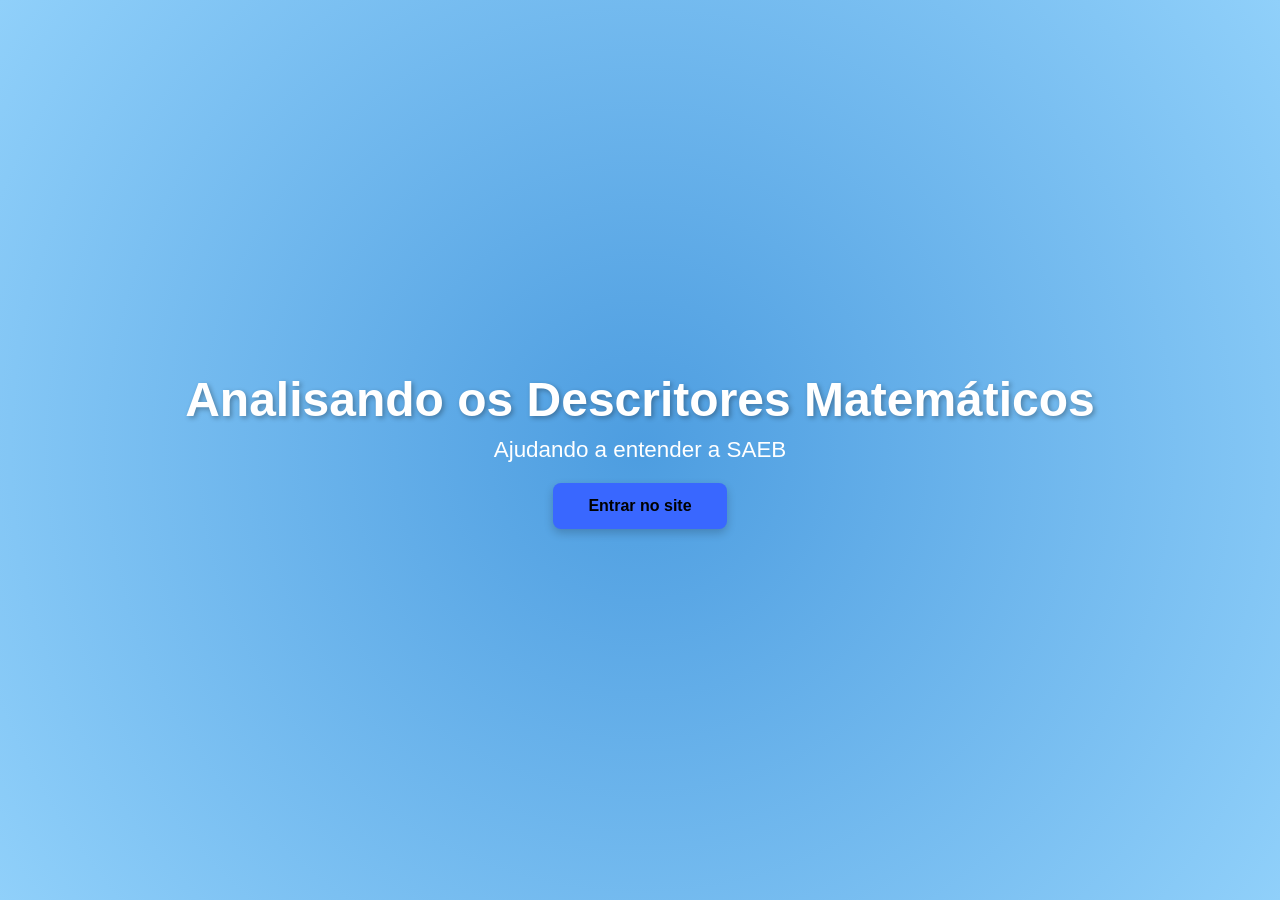
<file: index.html>
<!DOCTYPE html>
<html lang="pt-br">
<head>
  <meta charset="UTF-8" />
  <meta name="viewport" content="width=device-width, initial-scale=1" />
  <title>Dicas matemáticas</title>
  <link rel="stylesheet" href="style.css" />
</head>
<body>

  <div id="splash">
    <h1 class="fade-in">Analisando os Descritores Matemáticos</h1>
    <p class="fade-in delay1">Ajudando a entender a SAEB</p>
    <button class="fade-in delay2" onclick="enterSite()">Entrar no site</button>
  </div>

  <div id="mainContent" style="display:none;">
    <header>
      <h2>Bem-vindo ao Guia de Descritores SAEB</h2>
    </header>

    <div class="card-links">
      <a href="index1.html" class="nav-card" title="Sobre o SAEB">Sobre o SAEB</a>
      <a href="index2.html" class="nav-card" title="Descritores e Habilidades">Descritores e Habilidades</a>
      <a href="index3.html" class="nav-card" title="Exemplos e Questões">Questões e Resoluções</a>
      <a href="index5.html" class="nav-card" title="Dicas Rápidas">Dicas Rápidas</a>
    </div>

<section class="medalhas">
  <h2>🏅 Suas Conquistas no Guia SAEB</h2>

  <div class="medalha-box">

    <!-- Medalha 1 -->
    <input type="checkbox" id="m1" />
    <label for="m1" class="medalha">
      <span class="icone">🥇</span>
      <p>Entendeu sobre o SAEB</p>
    </label>

    <!-- Medalha 2 -->
    <input type="checkbox" id="m2" />
    <label for="m2" class="medalha">
      <span class="icone">🥈</span>
      <p>Leu todos os descritores</p>
    </label>

    <!-- Medalha 3 -->
    <input type="checkbox" id="m3" />
    <label for="m3" class="medalha">
      <span class="icone">🥉</span>
      <p>Fez os exercícios</p>
    </label>

  </div>
</section>


    <footer class="footer-grama">
      <p>&copy; 2025 - Guia Matemático SAEB</p>
      <a href="index4.html" class="Autores" title="Autores do site">Autores</a>
    </footer>
  </div>

  <div class="rain" id="rain"></div>

  <script>
    function enterSite() {
      const splash = document.getElementById('splash');
      const main = document.getElementById('mainContent');
      const rain = document.getElementById('rain');

      splash.style.transition = 'opacity 1s ease';
      splash.style.opacity = '0';
      rain.style.transition = 'opacity 2s ease';
      rain.style.opacity = '0';

      setTimeout(() => {
        splash.style.display = 'none';
        rain.style.display = 'none';
        main.style.display = 'block';
        main.style.opacity = '0';
        setTimeout(() => {
          main.style.transition = 'opacity 1.5s ease';
          main.style.opacity = '1';
        }, 50);
      }, 2000);
    }

    const rainContainer = document.getElementById('rain');
    const symbols = ['+', '−', '×', '÷', '=', '√', 'π', '∑', '∫', '≈'];

    for (let i = 0; i < 100; i++) {
      const symbol = document.createElement('div');
      symbol.classList.add('symbol');
      symbol.textContent = symbols[Math.floor(Math.random() * symbols.length)];
      symbol.style.left = `${Math.random() * 100}vw`;
      symbol.style.fontSize = `${Math.random() * 20 + 16}px`;
      symbol.style.animationDuration = `${Math.random() * 3 + 2}s`;
      symbol.style.animationDelay = `${Math.random() * 4}s`;
      rainContainer.appendChild(symbol);
    }
  </script>
</body>
</html>
</file>
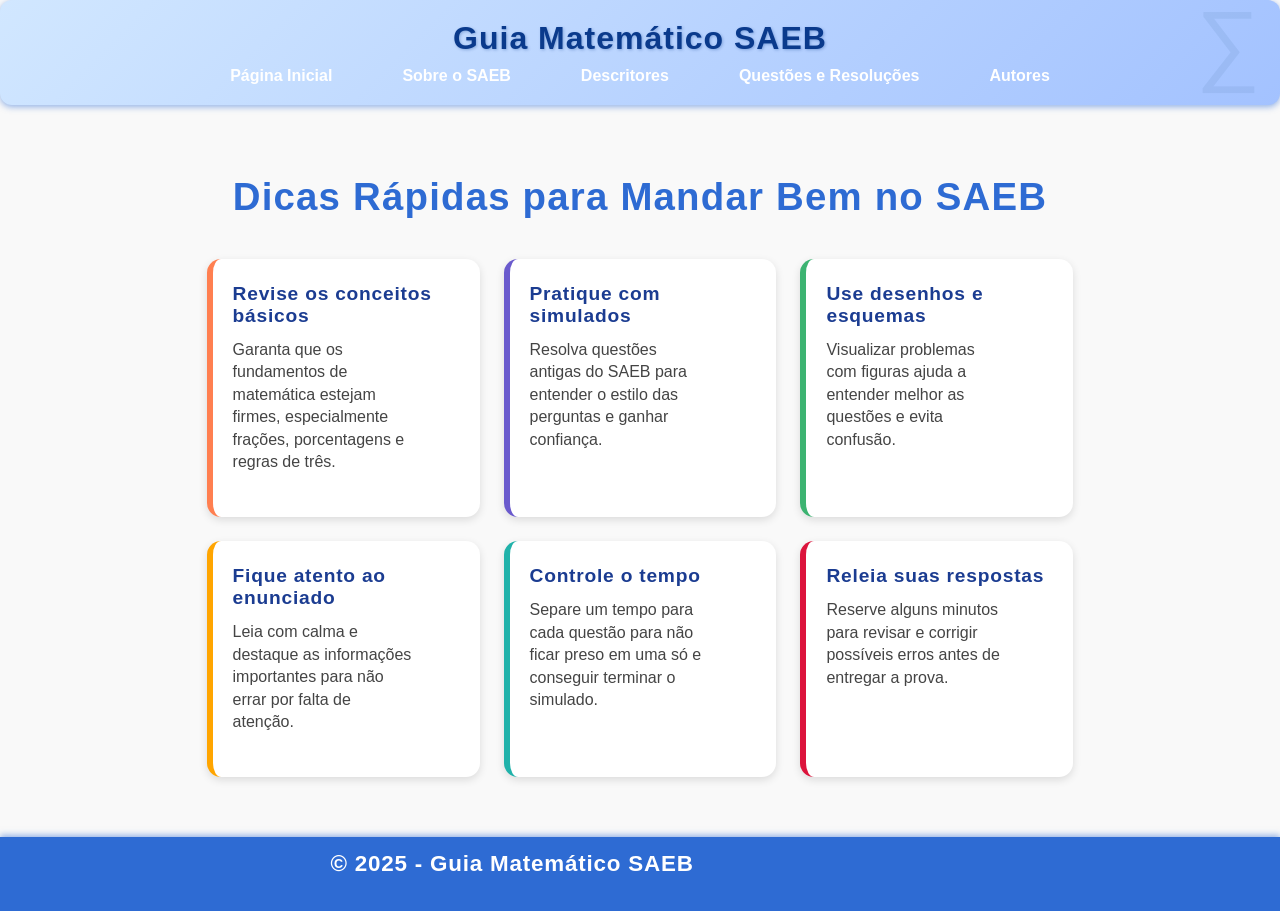
<file: index5.html>
<!DOCTYPE html>
<html lang="pt-br">
<head>
  <meta charset="UTF-8" />
  <meta name="viewport" content="width=device-width, initial-scale=1" />
  <title>Dicas Rápidas - Guia Matemático SAEB</title>
  <link rel="stylesheet" href="style.css" />
</head>
<body>

<header>
  <h1>Guia Matemático SAEB</h1>
  <nav>
    <ul>
      <li><a href="index.html">Página Inicial</a></li>
      <li><a href="index1.html">Sobre o SAEB</a></li>
      <li><a href="index2.html">Descritores</a></li>
      <li><a href="index3.html">Questões e Resoluções</a></li>
      <li><a href="index4.html">Autores</a></li>
     
    </ul>
  </nav>
</header>

<main>
  <h2 class="page-title">Dicas Rápidas para Mandar Bem no SAEB</h2>

  <section class="dicas-grid" aria-label="Lista de dicas rápidas para o SAEB">
    <article tabindex="0" class="dica-card" aria-labelledby="titulo1" role="region">
      <h3 class="titulo" id="titulo1">Revise os conceitos básicos</h3>
      <p class="descricao">Garanta que os fundamentos de matemática estejam firmes, especialmente frações, porcentagens e regras de três.</p>
    </article>

    <article tabindex="0" class="dica-card" aria-labelledby="titulo2" role="region">
      <h3 class="titulo" id="titulo2">Pratique com simulados</h3>
      <p class="descricao">Resolva questões antigas do SAEB para entender o estilo das perguntas e ganhar confiança.</p>
    </article>

    <article tabindex="0" class="dica-card" aria-labelledby="titulo3" role="region">
      <h3 class="titulo" id="titulo3">Use desenhos e esquemas</h3>
      <p class="descricao">Visualizar problemas com figuras ajuda a entender melhor as questões e evita confusão.</p>
    </article>

    <article tabindex="0" class="dica-card" aria-labelledby="titulo4" role="region">
      <h3 class="titulo" id="titulo4">Fique atento ao enunciado</h3>
      <p class="descricao">Leia com calma e destaque as informações importantes para não errar por falta de atenção.</p>
    </article>

    <article tabindex="0" class="dica-card" aria-labelledby="titulo5" role="region">
      <h3 class="titulo" id="titulo5">Controle o tempo</h3>
      <p class="descricao">Separe um tempo para cada questão para não ficar preso em uma só e conseguir terminar o simulado.</p>
    </article>

    <article tabindex="0" class="dica-card" aria-labelledby="titulo6" role="region">
      <h3 class="titulo" id="titulo6">Releia suas respostas</h3>
      <p class="descricao">Reserve alguns minutos para revisar e corrigir possíveis erros antes de entregar a prova.</p>
    </article>
  </section>
</main>

<footer>
  <p>&copy; 2025 - Guia Matemático SAEB</p>
</footer>

</body>
</html>
</file>
<file: style.css>
* {
  margin: 0;
  padding: 0;
  box-sizing: border-box;
}

body {
  font-family: 'Segoe UI', sans-serif;
  background: linear-gradient(to bottom, #dff6ff, #bae1ff);
  background-image: url('https://upload.wikimedia.org/wikipedia/commons/thumb/4/47/Math_background.svg/1920px-Math_background.svg.png');
  background-repeat: no-repeat;
  background-position: top right;
  background-size: 500px;
  background-attachment: fixed;
  color: #1f3b4d;
  min-height: 100vh;
  overflow-x: hidden;
  padding-bottom: 10px;
}

/* SPLASH */
#splash {
  height: 100vh;
  display: flex;
  flex-direction: column;
  justify-content: center;
  align-items: center;
  text-align: center;
  background: radial-gradient(circle, #4d9de0, #90d0fa);
  color: #fff;
  position: relative;
  z-index: 2;
  transition: opacity 1s;
}

h1 {
  font-size: 3em;
  margin-bottom: 10px;
  font-weight: bold;
  text-shadow: 2px 2px 5px rgba(0,0,0,0.3);
}

p {
  font-size: 1.4em;
  margin-bottom: 20px;
  max-width: 80%;
}

button {
  padding: 14px 35px;
  font-size: 1em;
  background-color: #3967ff;
  color: #000;
  border: none;
  border-radius: 8px;
  cursor: pointer;
  transition: background-color 0.3s ease;
  box-shadow: 0 4px 10px rgba(0, 0, 0, 0.2);
  font-weight: bold;
}

button:hover {
  background-color:#7595ff;
}

.fade-in {
  opacity: 0;
  animation: fadeIn 2s ease forwards;
}

.delay1 {
  animation-delay: 1s;
}

.delay2 {
  animation-delay: 2s;
}

@keyframes fadeIn {
  to {
    opacity: 1;
  }
}

/* CONTEÚDO PRINCIPAL */
#mainContent {
  display: none;
  padding: 30px 15px;
  max-width: 1200px;
  margin: 0 auto;
  background-color: #ffffffea;
  border-radius: 20px;
  position: relative;
  z-index: 1;
  box-shadow: 0 6px 12px rgba(0, 0, 0, 0.1);
}

header {
  text-align: center;
  margin-bottom: 30px;
  background: linear-gradient(to right, #e0ecff, #f3f8ff);
  padding: 40px 20px;
  border-radius: 15px;
  box-shadow: inset 0 0 10px rgba(0, 0, 0, 0.05);
  position: relative;
}

header h2 {
  font-size: 2em;
  margin-bottom: 10px;
  color: #154c79;
  position: relative;
}

header::after {
  content: '\2211';
  font-size: 90px;
  color: rgba(21, 76, 121, 0.08);
  position: absolute;
  right: 20px;
  bottom: 10px;
}

.card-links {
  display: flex;
  flex-wrap: wrap;
  justify-content: center;
  gap: 30px;
  margin: 60px 0;
}

.nav-card {
  text-decoration: none;
  background: linear-gradient(145deg, #f8fbff, #d8ecff);
  border: 2px solid #b7dfff;
  padding: 50px 40px;
  border-radius: 20px;
  box-shadow: 4px 4px 12px rgba(0,0,0,0.1);
  font-weight: bold;
  color: #123c63;
  text-align: center;
  width: 240px;
  transition: all 0.3s ease;
  position: relative;
  font-size: 1.1em;
}

.nav-card::before {
  content: '\221A';
  font-size: 35px;
  color: #118ab2;
  position: absolute;
  top: 20px;
  left: 20px;
  animation: floatSymbol 3s ease-in-out infinite;
}

.nav-card:hover {
  background-color: #d0edff;
  transform: scale(1.05);
  box-shadow: 6px 6px 18px rgba(0,0,0,0.15);
}

@keyframes floatSymbol {
  0%, 100% { transform: translateY(0); }
  50% { transform: translateY(-5px); }
}

/* FOOTER HARMONIZADO */
.footer-grama {
  position: relative;
  text-align: center;
  padding: 40px 20px;
  background: linear-gradient(to right, #d9f2e3, #ecfdf4);
  color: #3c5c4f;
  border-top: 3px solid #a8d5ba;
  margin-top: 60px;
  z-index: 1;
  overflow: hidden;
  font-size: 1.1em;
  display: flex;
  flex-direction: column;
  align-items: center;
  gap: 10px;
}

.footer-grama::after {
  content: "";
  position: absolute;
  bottom: 0;
  left: 0;
  width: 100%;
  height: 130px;
  background-image: url('green-grass-png.webp');
  background-repeat: repeat-x;
  background-size: cover;
  background-position: top center;
  z-index: -1;
  pointer-events: none;
  opacity: 0.8;
}

.Autores {
  text-decoration: none;
  color: #ffffff;
  background-color: #118ab2;
  padding: 10px 20px;
  border-radius: 20px;
  font-weight: bold;
  box-shadow: 2px 2px 8px rgba(0,0,0,0.15);
  transition: background-color 0.3s ease, transform 0.2s ease;
}

.Autores:hover {
  background-color: #0d6f8a;
  transform: scale(1.05);
}

/* CHUVA DE SÍMBOLOS MATEMÁTICOS */
.rain {
  position: fixed;
  top: 0;
  left: 0;
  width: 100vw;
  height: 100vh;
  pointer-events: none;
  z-index: 10;
  overflow: hidden;
  transition: opacity 1.5s ease;
}

.symbol {
  position: absolute;
  top: -2em;
  font-size: 1.5em;
  color: rgba(0, 0, 0, 0.15);
  animation: fallSymbol linear infinite;
  user-select: none;
  font-family: 'Courier New', monospace;
}

@keyframes fallSymbol {
  to {
    transform: translateY(110vh);
    opacity: 0.5;
  }
}




/* Estilos específicos para páginas internas sobre SAEB */
header {
  background: linear-gradient(to right, #cce7ff, #99ccff);
  padding: 25px 15px;
  border-radius: 12px;
  box-shadow: inset 0 0 15px rgba(0, 102, 204, 0.2);
  text-align: center;
  margin-bottom: 40px;
  position: relative;
}

header h1 {
  font-size: 2.8em;
  color: #0b3d91;
  font-weight: 700;
  text-shadow: 1px 1px 3px rgba(0,0,0,0.15);
  margin-bottom: 8px;
}

nav ul {
  list-style: none;
  display: flex;
  justify-content: center;
  gap: 25px;
  flex-wrap: wrap;
  margin-top: 8px;
}

nav ul li a {
  color: #0457a0;
  font-weight: 600;
  text-decoration: none;
  padding: 8px 15px;
  border-radius: 15px;
  transition: background-color 0.3s, color 0.3s;
  border: 2px solid transparent;
}

nav ul li a:hover,
nav ul li a:focus {
  background-color: #0457a0;
  color: #e1f0ff;
  border-color: #033e73;
}

main {
  max-width: 900px;
  margin: 0 auto 80px;
  padding: 0 15px;
}

.card {
  background: linear-gradient(145deg, #f0f9ff, #d4eaff);
  border: 2px solid #a3c6f3;
  padding: 25px 30px;
  border-radius: 20px;
  margin-bottom: 30px;
  box-shadow: 3px 3px 12px rgba(0, 90, 190, 0.15);
  transition: box-shadow 0.3s ease;
}

.card:hover {
  box-shadow: 5px 5px 20px rgba(0, 90, 190, 0.25);
}

.card h2 {
  color: #034a96;
  margin-bottom: 15px;
  font-weight: 700;
  font-size: 1.8em;
  text-shadow: 0 1px 2px rgba(0, 75, 150, 0.25);
}

.card p {
  font-size: 1.15em;
  line-height: 1.5;
  color: #0b3a70;
}

/* Footer adaptado */
.footer-grama {
  background: linear-gradient(to right, #a6c8ff, #cce0ff);
  color: #0b3a70;
  padding: 35px 15px;
  font-weight: 600;
  font-size: 1em;
  text-align: center;
  border-top: 3px solid #4682c8;
  border-radius: 0 0 15px 15px;
  box-shadow: inset 0 4px 10px rgba(0, 0, 0, 0.05);
}


/* Estilos para página de Descritores e Habilidades */
header {
  background: linear-gradient(135deg, #d1e7ff, #a3c2ff);
  padding: 25px 15px;
  border-radius: 12px;
  box-shadow: inset 0 0 15px rgba(0, 70, 190, 0.2);
  text-align: center;
  margin-bottom: 40px;
  position: relative;
}

header h1 {
  font-size: 2.8em;
  color: #0a3a8c;
  font-weight: 700;
  text-shadow: 1px 1px 3px rgba(0, 56, 140, 0.3);
  margin-bottom: 8px;
}

nav ul {
  list-style: none;
  display: flex;
  justify-content: center;
  gap: 25px;
  flex-wrap: wrap;
  margin-top: 10px;
}

nav ul li a {
  color: #06468f;
  font-weight: 600;
  text-decoration: none;
  padding: 8px 18px;
  border-radius: 15px;
  transition: background-color 0.3s, color 0.3s;
  border: 2px solid transparent;
}

nav ul li a:hover,
nav ul li a:focus {
  background-color: #06468f;
  color: #e4f0ff;
  border-color: #022a53;
}

main {
  max-width: 900px;
  margin: 0 auto 80px;
  padding: 0 15px;
}

.card {
  background: linear-gradient(145deg, #e8f2ff, #c4d9ff);
  border: 2px solid #84a9ff;
  padding: 25px 30px;
  border-radius: 20px;
  margin-bottom: 30px;
  box-shadow: 3px 3px 15px rgba(0, 70, 190, 0.2);
  transition: box-shadow 0.3s ease;
}

.card:hover {
  box-shadow: 5px 5px 25px rgba(0, 70, 190, 0.3);
}

.card h2 {
  color: #023e8a;
  margin-bottom: 15px;
  font-weight: 700;
  font-size: 1.9em;
  text-shadow: 0 1px 2px rgba(0, 50, 140, 0.25);
}

.card p {
  font-size: 1.15em;
  line-height: 1.6;
  color: #0b2f6e;
}

.card ul {
  margin-top: 10px;
  margin-left: 20px;
  color: #0b3f8e;
  font-weight: 600;
  list-style-type: square;
}

.card ul li {
  margin-bottom: 8px;
}

.card em {
  color: #034078;
  font-style: normal;
  font-weight: 600;
}

.footer-grama {
  background: linear-gradient(to right, #a6c8ff, #cce0ff);
  color: #0b3a70;
  padding: 35px 15px;
  font-weight: 600;
  font-size: 1em;
  text-align: center;
  border-top: 3px solid #4682c8;
  border-radius: 0 0 15px 15px;
  box-shadow: inset 0 4px 10px rgba(0, 0, 0, 0.05);
}



/* Simulado SAEB */
.quiz {
  max-width: 900px;
  margin: 40px auto;
  padding: 30px;
  background-color: #f4fbf6;
  border-radius: 18px;
  box-shadow: 0 0 10px rgba(0,0,0,0.1);
}

.question {
  margin-bottom: 40px;
}

.question h2 {
  font-size: 1.2em;
  color: #09315c;
  margin-bottom: 12px;
}

.options {
  list-style: none;
  padding-left: 0;
  margin-bottom: 10px;
}




.options li {
  list-style: none;
  padding: 10px 15px;
  margin: 5px 0;
  border-radius: 8px;
  transition: background-color 0.3s;
  cursor: pointer;
}

.options li:hover {
  background-color: #e0f0ff; /* cor de destaque no hover */
  font-weight: 500;
}



details summary {
  background-color:#297eff;
  color: white;
  padding: 10px 15px;
  border-radius: 8px;
  cursor: pointer;
  margin-top: 10px;
  font-weight: bold;
  transition: background-color 0.3s ease;
}

details summary:hover {
  background-color: #4992ff;
}

details p {
  background-color: #eafbea;
  padding: 12px 16px;
  margin-top: 10px;
  border-left: 5px solid #78beff;
  border-radius: 10px;
  font-size: 0.95em;
}


.card ul {
  list-style: none;
  padding-left: 0;
  margin-top: 10px;
}

.card ul li {
  padding: 6px 0;
  border-bottom: 1px dashed #a3c9a3;
  font-size: 1.05rem;
}

.contact-form h3::before {
  content: "✉️ ";
}


.area-table {
  width: 100%;
  border-collapse: collapse;
  margin-top: 20px;
}

.area-table th, .area-table td {
  border: 1px solid #aad9c8;
  padding: 12px;
  text-align: center;
  background-color: #f6fff8;
  font-size: 1rem;
}

.area-table th {
  background-color: #84d2ff;
  font-weight: bold;
  color: #0c69a7;
}

.legend {
  margin-top: 25px;
  background-color: #e7f9f0;
  padding: 15px;
  border-left: 5px solid #3bb2f7;
  border-radius: 10px;
}

.legend ul {
  list-style-type: square;
  padding-left: 20px;
}

.card ul {
  margin-top: 10px;
  padding-left: 25px;
  list-style-type: disc;
}

.cardtitulo h2:has(> span.destaque-descritor) {
  background: linear-gradient(to right, #1c6cd4, #1596ff);
  color: white;
  padding: 15px 20px;
  border-radius: 12px;
  box-shadow: 0 4px 10px rgba(0,0,0,0.2);
  text-align: center;
  font-size: 1.7em;
  margin-top: 30px;
  margin-bottom: 10px;
  text-shadow: 1px 1px 2px rgba(0,0,0,0.3);
}


.video-container {
  display: flex;
  justify-content: center;
  margin: 2rem 0;
}

.video-container video {
  width: 100%;
  max-width: 640px;
  aspect-ratio: 16 / 9;
  object-fit: cover;
  border-radius: 8px;
  box-shadow: 0 0 10px rgba(0,0,0,0.2);
}


video:fullscreen {
  width: 100% !important;
  height: 100% !important;
  aspect-ratio: auto !important;
  object-fit: contain !important; 
  border-radius: 0 !important;
}




.opcao {
  position: relative;
  margin-bottom: 1.2rem;
}

label {
  display: inline-block;
  padding: 10px 15px;
  border: 2px solid #ccc;
  border-radius: 8px;
  cursor: pointer;
  transition: all 0.3s ease;
  background: #f9f9f9;
}

input[type="radio"] {
  display: none;
}

input[type="radio"]:checked + label {
  border-color: #2e6bd3;
  background: #e7f0ff;
}

.resposta {
  display: none;
  margin-top: 0.5rem;
  font-weight: bold;
  padding-left: 10px;
}

input[type="radio"]:checked ~ .resposta {
  display: block;
}

.resposta.correta {
  color: green;
}

.resposta:not(.correta) {
  color: red;
}







.medalhas {
  background: #fff;
  padding: 2rem;
  border-radius: 12px;
  box-shadow: 0 0 15px rgba(0,0,0,0.1);
  max-width: 800px;
  margin: 2rem auto;
  text-align: center;
}

.medalhas h2 {
  margin-bottom: 2rem;
  color: #2e6bd3;
}

.medalha-box {
  display: flex;
  justify-content: center;
  flex-wrap: wrap;
  gap: 2rem;
}

.medalha {
  display: flex;
  flex-direction: column;
  align-items: center;
  width: 180px;
  padding: 1rem;
  border-radius: 12px;
  border: 2px solid #ccc;
  transition: 0.3s;
  cursor: pointer;
  opacity: 0.4;
  filter: grayscale(100%);
  background: #f1f1f1;
}

.medalha .icone {
  font-size: 3rem;
  margin-bottom: 0.5rem;
}

.medalha p {
  font-weight: bold;
}

/* Esconde os checkboxes */
input[type="checkbox"] {
  display: none;
}

/* Estilo quando ativado (medalha desbloqueada) */
input[type="checkbox"]:checked + .medalha {
  opacity: 1;
  filter: none;
  border-color: gold;
  box-shadow: 0 0 10px gold;
  background: #fffbea;
}




.final-simulado {
  text-align: center;
  margin: 2rem 0 4rem;
}

/* Esconde o checkbox invisível */
.final-simulado input[type="checkbox"] {
  display: none;
}

/* Botão "Finalizar Simulado" */
.btn-finalizar {
  display: inline-block;
  background-color: #2e6bd3;
  color: white;
  padding: 15px 30px;
  font-weight: bold;
  border-radius: 12px;
  cursor: pointer;
  transition: background-color 0.3s ease;
  user-select: none;
  font-size: 1.2rem;
}

.btn-finalizar:hover {
  background-color: #1b46a1;
}

/* Mensagem de parabéns escondida */
.mensagem-parabens {
  display: none;
  margin-top: 2rem;
  background: #fffbea;
  border: 2px solid gold;
  border-radius: 12px;
  padding: 20px;
  color: #a67c00;
  font-weight: bold;
  box-shadow: 0 0 15px gold;
  animation: brilho 2s infinite alternate;
  font-size: 1.3rem;
}

/* Mostrar mensagem quando o checkbox está marcado */
.final-simulado input[type="checkbox"]:checked ~ .mensagem-parabens {
  display: block;
}

/* Animação brilho da borda */
@keyframes brilho {
  0% {
    box-shadow: 0 0 10px gold;
  }
  100% {
    box-shadow: 0 0 25px gold;
  }
}


/* Tema base inspirado nos seus outros índices */
body {
  font-family: Arial, sans-serif;
  background-color: #f9f9f9;
  color: #222;
  margin: 0;
  padding: 0;
  min-height: 100vh;
  display: flex;
  flex-direction: column;
}

header {
  background-color: #2e6bd3;
  padding: 20px 0;
  text-align: center;
  color: white;
  box-shadow: 0 2px 6px rgba(46,107,211,0.5);
}

header h1 {
  margin: 0;
  font-weight: 700;
  font-size: 2rem;
  letter-spacing: 1px;
}

nav ul {
  margin: 10px 0 0;
  padding: 0;
  list-style: none;
  display: flex;
  justify-content: center;
  gap: 30px;
  font-weight: 600;
}

nav ul li a {
  color: white;
  text-decoration: none;
  transition: color 0.3s ease;
}

nav ul li a:hover,
nav ul li a:focus {
  color: #a5c9ff;
  outline: none;
}

main {
  flex-grow: 1;
  max-width: 960px;
  margin: 30px auto 60px;
  padding: 0 20px;
}

h2.page-title {
  text-align: center;
  margin-bottom: 40px;
  font-weight: 700;
  color: #2e6bd3;
  font-size: 2.4rem;
  letter-spacing: 1.2px;
}

/* Grid dos cards */
.dicas-grid {
  display: grid;
  grid-template-columns: repeat(auto-fit, minmax(260px, 1fr));
  gap: 24px;
}

/* Card individual */
.dica-card {
  background-color: white;
  border-radius: 14px;
  padding: 24px 20px;
  box-shadow: 0 3px 8px rgba(0,0,0,0.12);
  transition: transform 0.3s ease, box-shadow 0.3s ease;
  cursor: default;
  display: flex;
  flex-direction: column;
  justify-content: center;
  user-select: none;
}

.dica-card:hover,
.dica-card:focus-within {
  transform: scale(1.05);
  box-shadow: 0 8px 20px rgba(46,107,211,0.3);
  outline: none;
  z-index: 2;
}

.dica-card .titulo {
  font-weight: 700;
  font-size: 1.2rem;
  margin-bottom: 12px;
  color: #1b3c91;
  letter-spacing: 0.04em;
}

.dica-card .descricao {
  font-size: 1rem;
  line-height: 1.4;
  color: #444;
  flex-grow: 1;
}

/* Cores diferentes para cada card - só visual */
.dica-card:nth-child(1) {
  border-left: 6px solid #ff7f50; /* coral */
}

.dica-card:nth-child(2) {
  border-left: 6px solid #6a5acd; /* slateblue */
}

.dica-card:nth-child(3) {
  border-left: 6px solid #3cb371; /* mediumseagreen */
}

.dica-card:nth-child(4) {
  border-left: 6px solid #ffa500; /* orange */
}

.dica-card:nth-child(5) {
  border-left: 6px solid #20b2aa; /* lightseagreen */
}

.dica-card:nth-child(6) {
  border-left: 6px solid #dc143c; /* crimson */
}

footer {
  background-color: #2e6bd3;
  color: white;
  text-align: center;
  padding: 14px 0;
  font-weight: 600;
  letter-spacing: 0.05em;
  box-shadow: 0 -2px 6px rgba(46,107,211,0.5);
}

/* Acessibilidade: foco visível */
a:focus,
button:focus,
.dica-card:focus-within {
  outline: 3px solid #2e6bd3;
  outline-offset: 2px;
}
</file>
